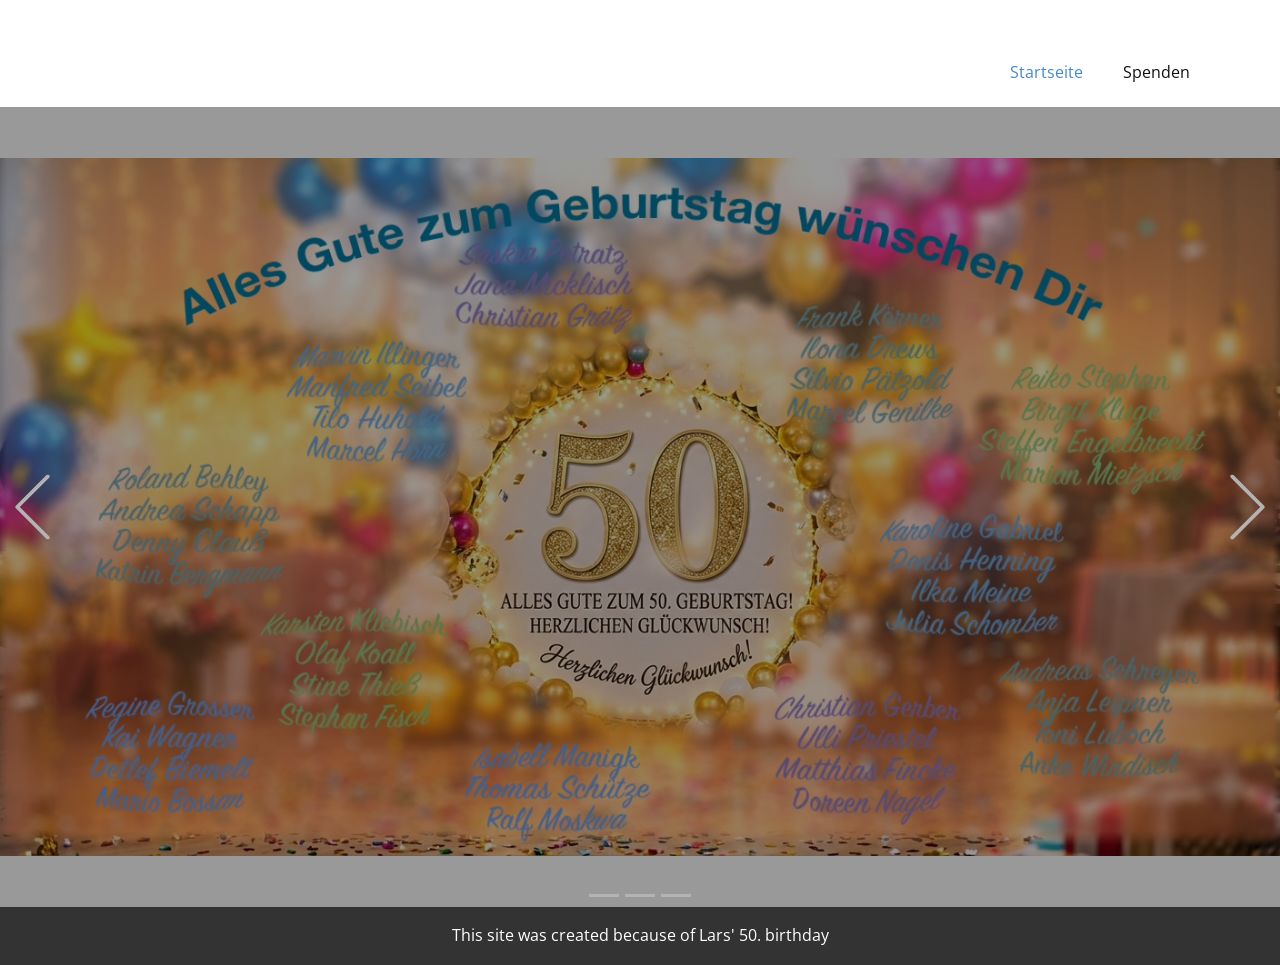
<file: index.html>
<!DOCTYPE html>
<html style="font-size: 16px;" lang="de"><head>
    <meta name="viewport" content="width=device-width, initial-scale=1.0">
    <meta charset="utf-8">
    <meta name="keywords" content="Sample Headline">
    <meta name="description" content="">
    <title>Startseite</title>
    <link rel="stylesheet" href="nicepage.css" media="screen">
<link rel="stylesheet" href="index.css" media="screen">
    <script class="u-script" type="text/javascript" src="jquery.js" defer=""></script>
    <script class="u-script" type="text/javascript" src="nicepage.js" defer=""></script>
    <meta name="generator" content="Nicepage 7.9.4, nicepage.com">
    
    
    
    <link id="u-theme-google-font" rel="stylesheet" href="https://fonts.googleapis.com/css?family=Roboto:100,100i,300,300i,400,400i,500,500i,700,700i,900,900i|Open+Sans:300,300i,400,400i,500,500i,600,600i,700,700i,800,800i">
    <script type="application/ld+json">{
		"@context": "http://schema.org",
		"@type": "Organization",
		"name": "Site1"
}</script>
    <meta name="theme-color" content="#478ac9">
    <meta property="og:title" content="Startseite">
    <meta property="og:description" content="">
    <meta property="og:type" content="website">
  <meta data-intl-tel-input-cdn-path="intlTelInput/"></head>
  <body data-home-page="Startseite.html" data-home-page-title="Startseite" data-path-to-root="./" data-include-products="false" class="u-body u-xl-mode" data-lang="de"><header class="u-clearfix u-header u-white u-header" id="sec-959c"><div class="u-clearfix u-sheet u-sheet-1">
        <nav class="u-menu u-menu-one-level u-offcanvas u-menu-1" role="navigation" aria-label="Menu navigation">
          <div class="menu-collapse" style="font-size: 1rem; letter-spacing: 0px;">
            <a class="u-button-style u-custom-left-right-menu-spacing u-custom-padding-bottom u-custom-top-bottom-menu-spacing u-hamburger-link u-nav-link u-text-active-palette-1-base u-text-hover-palette-2-base" href="#" tabindex="-1" aria-label="Open menu" aria-controls="0c1e">
              <svg class="u-svg-link" viewBox="0 0 24 24"><use xmlns:xlink="http://www.w3.org/1999/xlink" xlink:href="#menu-hamburger"></use></svg>
              <svg class="u-svg-content" version="1.1" id="menu-hamburger" viewBox="0 0 16 16" x="0px" y="0px" xmlns:xlink="http://www.w3.org/1999/xlink" xmlns="http://www.w3.org/2000/svg"><g><rect y="1" width="16" height="2"></rect><rect y="7" width="16" height="2"></rect><rect y="13" width="16" height="2"></rect>
</g></svg>
            </a>
          </div>
          <div class="u-custom-menu u-nav-container">
            <ul class="u-nav u-unstyled u-nav-1" role="menubar"><li role="none" class="u-nav-item"><a role="menuitem" class="u-button-style u-nav-link u-text-active-palette-1-base u-text-hover-palette-2-base" href="./" style="padding: 10px 20px;">Startseite</a>
</li><li role="none" class="u-nav-item"><a role="menuitem" class="u-button-style u-nav-link u-text-active-palette-1-base u-text-hover-palette-2-base" href="Spenden.html" style="padding: 10px 20px;">Spenden</a>
</li></ul>
          </div>
          <div class="u-custom-menu u-nav-container-collapse" id="0c1e" role="region" aria-label="Menu panel">
            <div class="u-black u-container-style u-inner-container-layout u-opacity u-opacity-95 u-sidenav">
              <div class="u-inner-container-layout u-sidenav-overflow">
                <div class="u-menu-close" tabindex="-1" aria-label="Close menu"></div>
                <ul class="u-align-center u-nav u-popupmenu-items u-unstyled u-nav-2" role="menubar"><li role="none" class="u-nav-item"><a role="menuitem" class="u-button-style u-nav-link" href="./">Startseite</a>
</li><li role="none" class="u-nav-item"><a role="menuitem" class="u-button-style u-nav-link" href="Spenden.html">Spenden</a>
</li></ul>
              </div>
            </div>
            <div class="u-black u-menu-overlay u-opacity u-opacity-70"></div>
          </div>
        </nav>
      </div></header>
    <section class="u-carousel u-slide u-block-2c2e-1" id="carousel-0e49" data-interval="5000" data-u-ride="carousel">
      <ol class="u-absolute-hcenter u-carousel-indicators u-block-2c2e-2">
        <li data-u-target="#carousel-0e49" class="u-active u-grey-30" data-u-slide-to="0"></li>
        <li data-u-target="#carousel-0e49" class="u-grey-30" data-u-slide-to="1"></li>
        <li data-u-target="#carousel-0e49" class="u-grey-30" data-u-slide-to="2"></li>
      </ol>
      <div class="u-carousel-inner" role="listbox">
        <div class="u-active u-align-center u-carousel-item u-clearfix u-image u-shading u-section-1-1" src="" data-image-width="1408" data-image-height="768">
          <div class="u-clearfix u-sheet u-sheet-1"></div>
        </div>
        <div class="u-align-center u-carousel-item u-clearfix u-gradient u-image u-section-1-2" src="" data-image-width="2951" data-image-height="2106">
          <div class="u-clearfix u-sheet u-sheet-1">
            <h1 class="u-align-left u-text u-title u-text-1">Johanniter-Kinderhaus Pusteblume</h1>
            <p class="u-align-left u-large-text u-text u-text-variant u-text-2"> Wird durch Lars mit 200€ unterstützt <br>
            </p>
          </div>
        </div>
        <div class="u-align-left u-carousel-item u-clearfix u-image u-shading u-section-1-3" src="" data-image-width="1732" data-image-height="1155">
          <div class="u-clearfix u-sheet u-sheet-1">
            <h1 class="u-text u-text-default-lg u-text-default-md u-text-default-sm u-text-default-xl u-title u-text-1">Ambulanter Kinderhospizdienst Südbrandenburg </h1>
            <p class="u-large-text u-text u-text-variant u-text-2">Wird durch Lars mit 200€ unterstützt </p>
          </div>
        </div>
      </div>
      <a class="u-absolute-vcenter u-carousel-control u-carousel-control-prev u-text-grey-30 u-block-2c2e-3" href="#carousel-0e49" role="button" data-u-slide="prev"><span aria-hidden="true">
          <svg class="u-svg-link" viewBox="0 0 477.175 477.175"><path d="M145.188,238.575l215.5-215.5c5.3-5.3,5.3-13.8,0-19.1s-13.8-5.3-19.1,0l-225.1,225.1c-5.3,5.3-5.3,13.8,0,19.1l225.1,225
                    c2.6,2.6,6.1,4,9.5,4s6.9-1.3,9.5-4c5.3-5.3,5.3-13.8,0-19.1L145.188,238.575z"></path></svg></span><span class="sr-only">Previous</span>
      </a>
      <a class="u-absolute-vcenter u-carousel-control u-carousel-control-next u-text-grey-30 u-block-2c2e-4" href="#carousel-0e49" role="button" data-u-slide="next"><span aria-hidden="true">
          <svg class="u-svg-link" viewBox="0 0 477.175 477.175"><path d="M360.731,229.075l-225.1-225.1c-5.3-5.3-13.8-5.3-19.1,0s-5.3,13.8,0,19.1l215.5,215.5l-215.5,215.5
                    c-5.3,5.3-5.3,13.8,0,19.1c2.6,2.6,6.1,4,9.5,4c3.4,0,6.9-1.3,9.5-4l225.1-225.1C365.931,242.875,365.931,234.275,360.731,229.075z"></path></svg></span><span class="sr-only">Weiter</span>
      </a>
    </section>
    
    
    
    
    <section class="u-backlink u-clearfix u-grey-80"> This site was created because of Lars' 50. birthday
    </section>
  
</body></html>
</file>
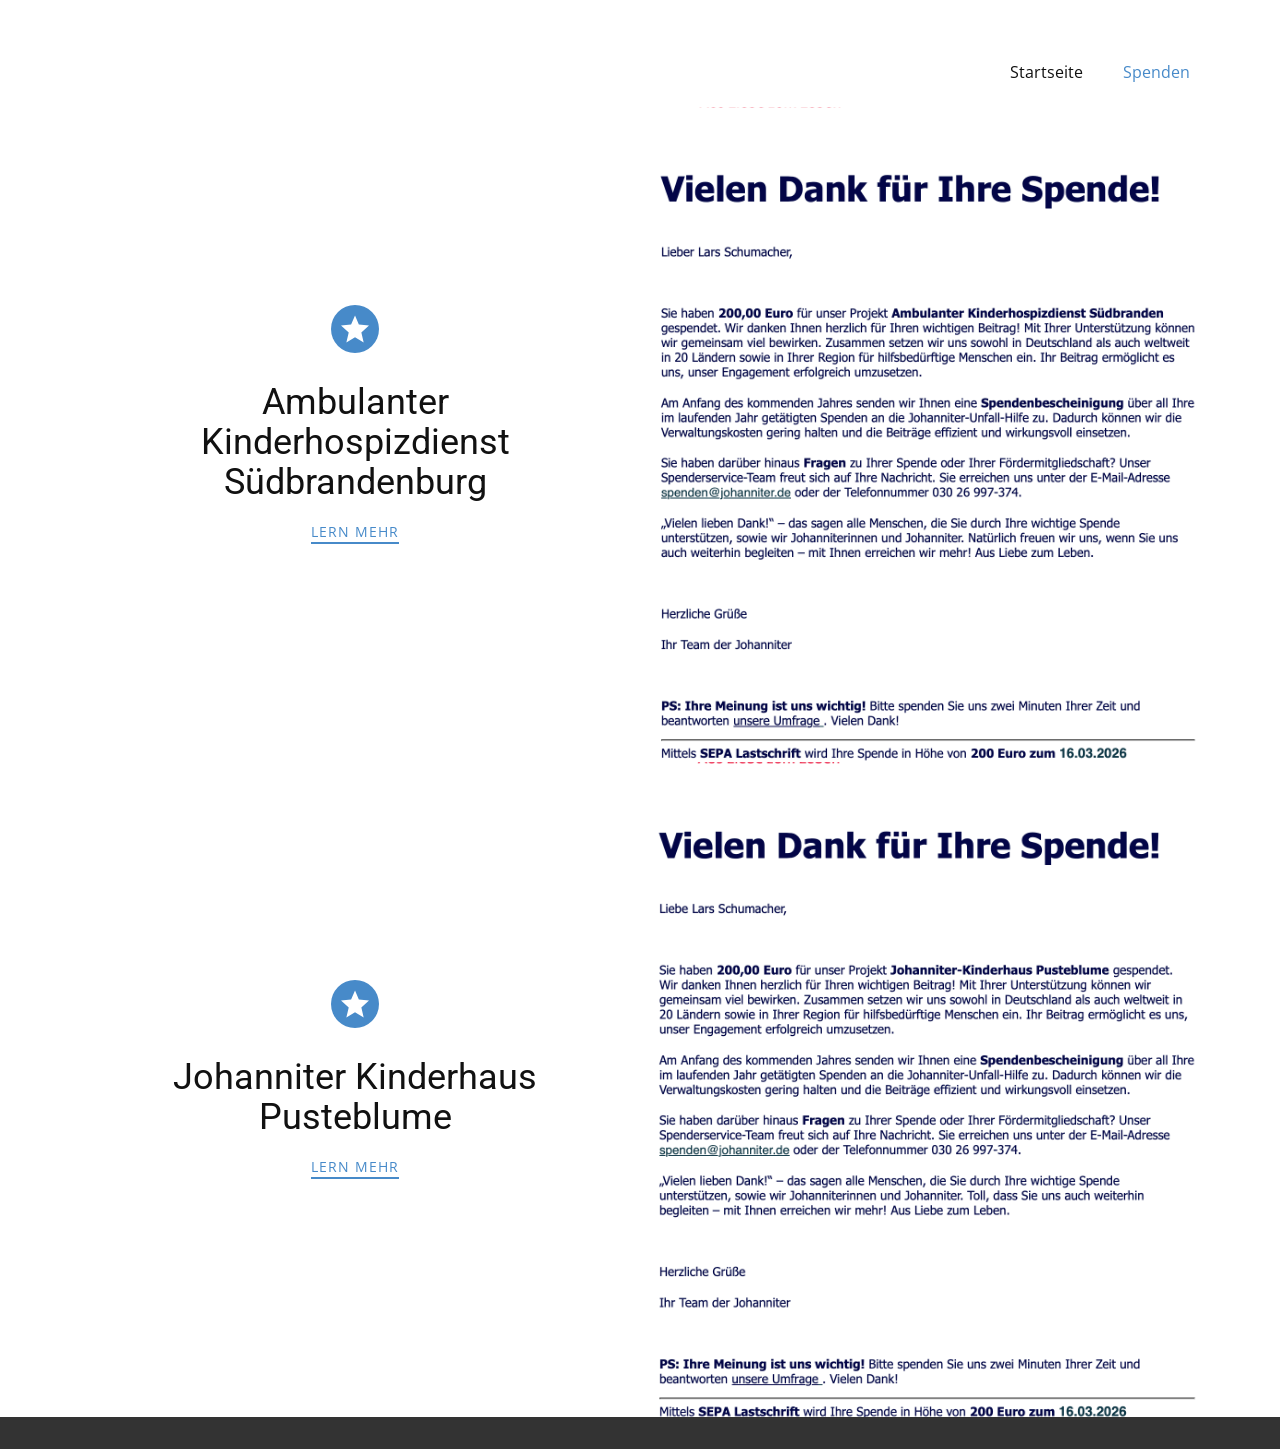
<file: Spenden.html>
<!DOCTYPE html>
<html style="font-size: 16px;" lang="de"><head>
    <meta name="viewport" content="width=device-width, initial-scale=1.0">
    <meta charset="utf-8">
    <meta name="keywords" content="">
    <meta name="description" content="">
    <title>Spenden</title>
    <link rel="stylesheet" href="nicepage.css" media="screen">
<link rel="stylesheet" href="Spenden.css" media="screen">
    <script class="u-script" type="text/javascript" src="jquery.js" defer=""></script>
    <script class="u-script" type="text/javascript" src="nicepage.js" defer=""></script>
    <meta name="generator" content="Nicepage 7.9.4, nicepage.com">
    
    
    
    
    <link id="u-theme-google-font" rel="stylesheet" href="https://fonts.googleapis.com/css?family=Roboto:100,100i,300,300i,400,400i,500,500i,700,700i,900,900i|Open+Sans:300,300i,400,400i,500,500i,600,600i,700,700i,800,800i">
    <script type="application/ld+json">{
		"@context": "http://schema.org",
		"@type": "Organization",
		"name": "Site1"
}</script>
    <meta name="theme-color" content="#478ac9">
    <meta property="og:title" content="Spenden">
    <meta property="og:description" content="">
    <meta property="og:type" content="website">
  <meta data-intl-tel-input-cdn-path="intlTelInput/"></head>
  <body data-path-to-root="./" data-include-products="false" class="u-body u-xl-mode" data-lang="de"><header class="u-clearfix u-header u-white u-header" id="sec-959c"><div class="u-clearfix u-sheet u-sheet-1">
        <nav class="u-menu u-menu-one-level u-offcanvas u-menu-1" role="navigation" aria-label="Menu navigation">
          <div class="menu-collapse" style="font-size: 1rem; letter-spacing: 0px;">
            <a class="u-button-style u-custom-left-right-menu-spacing u-custom-padding-bottom u-custom-top-bottom-menu-spacing u-hamburger-link u-nav-link u-text-active-palette-1-base u-text-hover-palette-2-base" href="#" tabindex="-1" aria-label="Open menu" aria-controls="0c1e">
              <svg class="u-svg-link" viewBox="0 0 24 24"><use xmlns:xlink="http://www.w3.org/1999/xlink" xlink:href="#menu-hamburger"></use></svg>
              <svg class="u-svg-content" version="1.1" id="menu-hamburger" viewBox="0 0 16 16" x="0px" y="0px" xmlns:xlink="http://www.w3.org/1999/xlink" xmlns="http://www.w3.org/2000/svg"><g><rect y="1" width="16" height="2"></rect><rect y="7" width="16" height="2"></rect><rect y="13" width="16" height="2"></rect>
</g></svg>
            </a>
          </div>
          <div class="u-custom-menu u-nav-container">
            <ul class="u-nav u-unstyled u-nav-1" role="menubar"><li role="none" class="u-nav-item"><a role="menuitem" class="u-button-style u-nav-link u-text-active-palette-1-base u-text-hover-palette-2-base" href="./" style="padding: 10px 20px;">Startseite</a>
</li><li role="none" class="u-nav-item"><a role="menuitem" class="u-button-style u-nav-link u-text-active-palette-1-base u-text-hover-palette-2-base" href="Spenden.html" style="padding: 10px 20px;">Spenden</a>
</li></ul>
          </div>
          <div class="u-custom-menu u-nav-container-collapse" id="0c1e" role="region" aria-label="Menu panel">
            <div class="u-black u-container-style u-inner-container-layout u-opacity u-opacity-95 u-sidenav">
              <div class="u-inner-container-layout u-sidenav-overflow">
                <div class="u-menu-close" tabindex="-1" aria-label="Close menu"></div>
                <ul class="u-align-center u-nav u-popupmenu-items u-unstyled u-nav-2" role="menubar"><li role="none" class="u-nav-item"><a role="menuitem" class="u-button-style u-nav-link" href="./">Startseite</a>
</li><li role="none" class="u-nav-item"><a role="menuitem" class="u-button-style u-nav-link" href="Spenden.html">Spenden</a>
</li></ul>
              </div>
            </div>
            <div class="u-black u-menu-overlay u-opacity u-opacity-70"></div>
          </div>
        </nav>
      </div></header>
    <section class="u-clearfix u-container-align-center u-section-1" id="block-2">
      <div class="u-clearfix u-sheet u-sheet-1">
        <div class="data-layout-selected u-clearfix u-expanded-width u-gutter-0 u-layout-wrap u-layout-wrap-1">
          <div class="u-layout" style="">
            <div class="u-layout-row" style="">
              <div class="u-align-center u-container-align-center u-container-style u-layout-cell u-left-cell u-size-30 u-size-xs-60 u-white u-layout-cell-1" src="">
                <div class="u-container-layout u-valign-middle u-container-layout-1"><span class="u-align-center u-icon u-icon-circle u-palette-1-base u-icon-1"><svg class="u-svg-link" preserveAspectRatio="xMidYMin slice" viewBox="0 0 32 32" style=""><use xlink:href="#svg-be14"></use></svg><svg class="u-svg-content" viewBox="0 0 32 32" id="svg-be14"><g><path d="M20.388,10.918L32,12.118l-8.735,7.749L25.914,31.4l-9.893-6.088L6.127,31.4l2.695-11.533L0,12.118 l11.547-1.2L16.026,0.6L20.388,10.918z"></path>
</g></svg></span>
                  <h2 class="u-align-center u-text u-text-1">Ambulanter Kinderhospizdienst Südbrandenburg</h2>
                  <a href="https://www.johanniter.de/dienste-leistungen/angebote-fuer-privatpersonen/lokale-angebote/dienstleistung/ambulanter-kinderhospizdienst-in-suedbrandenburg-10858/" class="u-active-none u-align-center u-border-2 u-border-no-left u-border-no-right u-border-no-top u-border-palette-1-base u-btn u-btn-rectangle u-button-style u-hover-none u-none u-btn-1" target="_blank">Lern mehr</a>
                </div>
              </div>
              <div class="u-align-center u-container-align-center u-container-style u-image u-layout-cell u-right-cell u-size-30 u-size-xs-60 u-image-1" src="" data-image-width="1238" data-image-height="1674">
                <div class="u-container-layout u-valign-middle u-container-layout-2" src=""></div>
              </div>
            </div>
          </div>
        </div>
      </div>
    </section>
    <section class="u-clearfix u-container-align-center u-section-2" id="block-3">
      <div class="u-clearfix u-sheet u-sheet-1">
        <div class="data-layout-selected u-clearfix u-expanded-width u-gutter-0 u-layout-wrap u-layout-wrap-1">
          <div class="u-layout" style="">
            <div class="u-layout-row" style="">
              <div class="u-align-center u-container-align-center u-container-style u-layout-cell u-left-cell u-size-30 u-size-xs-60 u-white u-layout-cell-1" src="">
                <div class="u-container-layout u-valign-middle u-container-layout-1"><span class="u-align-center u-icon u-icon-circle u-palette-1-base u-icon-1"><svg class="u-svg-link" preserveAspectRatio="xMidYMin slice" viewBox="0 0 32 32" style=""><use xlink:href="#svg-f48a"></use></svg><svg class="u-svg-content" viewBox="0 0 32 32" id="svg-f48a"><g><path d="M20.388,10.918L32,12.118l-8.735,7.749L25.914,31.4l-9.893-6.088L6.127,31.4l2.695-11.533L0,12.118 l11.547-1.2L16.026,0.6L20.388,10.918z"></path>
</g></svg></span>
                  <h2 class="u-align-center u-text u-text-1">Johanniter Kinderhaus Pusteblume</h2>
                  <a href="https://www.johanniter.de/juh/lv-bb/rv-suedbrandenburg/johanniter-kinderhaus-pusteblume/" class="u-active-none u-align-center u-border-2 u-border-no-left u-border-no-right u-border-no-top u-border-palette-1-base u-btn u-btn-rectangle u-button-style u-hover-none u-none u-btn-1" target="_blank">Lern mehr</a>
                </div>
              </div>
              <div class="u-align-center u-container-align-center u-container-style u-image u-layout-cell u-right-cell u-size-30 u-size-xs-60 u-image-1" src="" data-image-width="1234" data-image-height="1676">
                <div class="u-container-layout u-valign-middle u-container-layout-2" src=""></div>
              </div>
            </div>
          </div>
        </div>
      </div>
    </section>
    
    
    
    
    <section class="u-backlink u-clearfix u-grey-80"></section>
  
</body></html>
</file>
